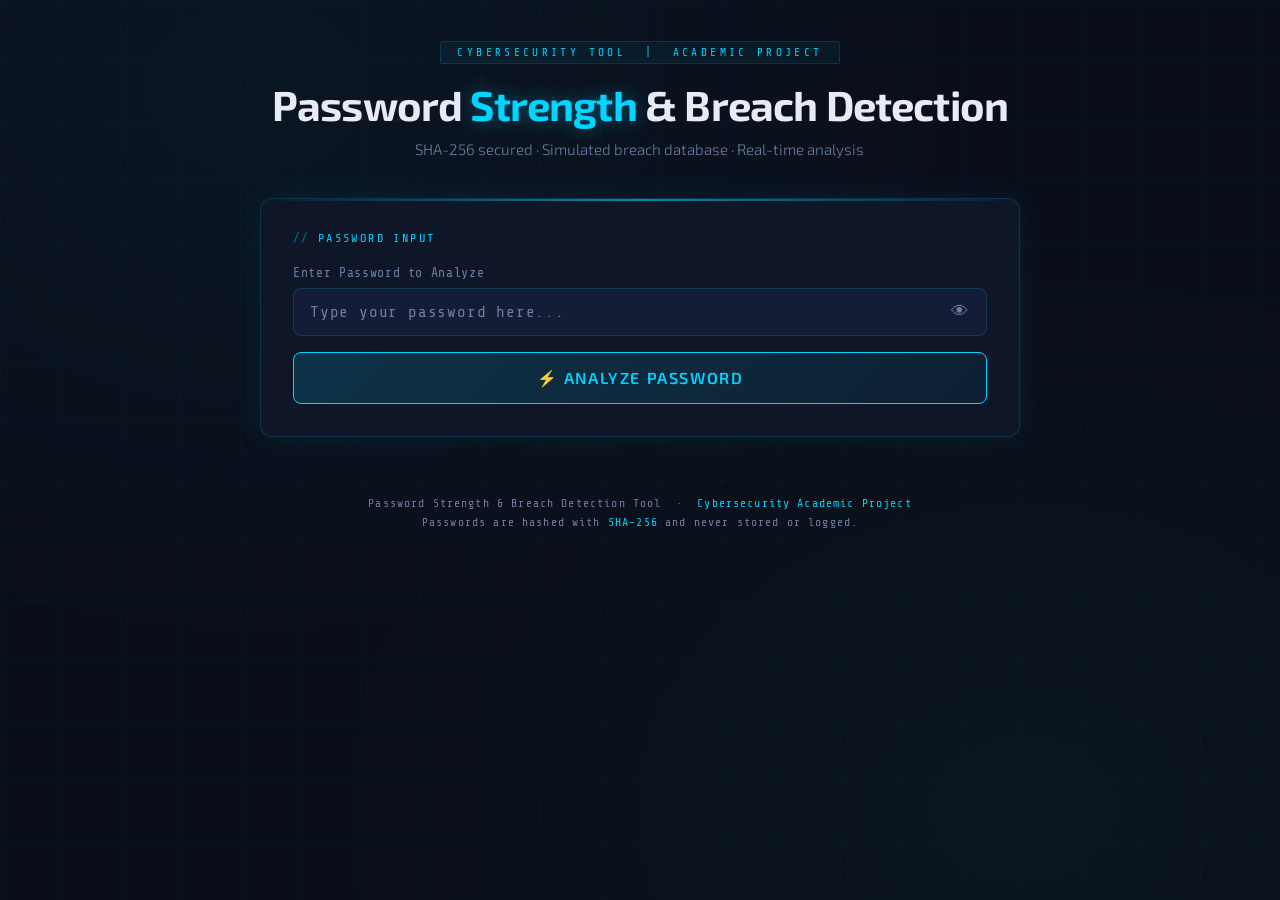
<file: templates/index.html>
<!DOCTYPE html>
<html lang="en">
<head>
  <meta charset="UTF-8" />
  <meta name="viewport" content="width=device-width, initial-scale=1.0" />
  <title>Password Strength & Breach Detection Tool</title>
  <link rel="stylesheet" href="/static/style.css" />
</head>
<body>

  <!-- ── Header ── -->
  <header>
    <div class="header-badge">Cybersecurity Tool &nbsp;|&nbsp; Academic Project</div>
    <h1>Password <span>Strength</span> &amp; Breach Detection</h1>
    <p class="subtitle">SHA-256 secured · Simulated breach database · Real-time analysis</p>
  </header>

  <main class="container">

    <!-- ── Input Panel ── -->
    <div class="panel">
      <div class="panel-title">Password Input</div>

      <div class="input-group">
        <label for="passwordInput">Enter Password to Analyze</label>
        <div class="input-wrapper">
          <input type="password" id="passwordInput" placeholder="Type your password here..." autocomplete="off" />
          <button class="toggle-vis" id="toggleVis" title="Toggle visibility" aria-label="Toggle password visibility">
            👁
          </button>
        </div>
      </div>

      <button class="btn-analyze" id="analyzeBtn" onclick="analyzePassword()">
        <span id="btnText">⚡ Analyze Password</span>
        <div class="spinner" id="spinner"></div>
      </button>
    </div>

    <!-- ── Results ── -->
    <div id="results">

      <!-- Score Summary -->
      <div class="panel">
        <div class="panel-title">Strength Assessment</div>

        <div class="score-grid">
          <div class="score-box">
            <div class="label">Score</div>
            <div class="value" id="scoreValue">—</div>
            <div class="sub">out of 11+</div>
          </div>
          <div class="score-box">
            <div class="label">Category</div>
            <div class="value" id="categoryValue" style="font-size:1.2rem;">—</div>
            <div class="sub" id="categoryDesc">—</div>
          </div>
          <div class="score-box">
            <div class="label">Length</div>
            <div class="value" id="lengthValue">—</div>
            <div class="sub" id="lengthCategory">characters</div>
          </div>
        </div>

        <!-- Strength Bar -->
        <div class="strength-bar-wrap">
          <div class="bar-label">
            <span>Weak</span><span>Medium</span><span>Strong</span><span>Very Strong</span>
          </div>
          <div class="strength-bar">
            <div class="strength-bar-fill" id="strengthBar"></div>
          </div>
        </div>

        <!-- Breach Status -->
        <div class="breach-status" id="breachStatus">—</div>
      </div>

      <!-- Character Analysis -->
      <div class="panel">
        <div class="panel-title">Character Analysis</div>
        <div class="char-grid">
          <div class="char-item">
            <span class="icon">🔠</span>
            <span>Uppercase Letters (A–Z)</span>
            <span class="check" id="chkUpper">—</span>
          </div>
          <div class="char-item">
            <span class="icon">🔡</span>
            <span>Lowercase Letters (a–z)</span>
            <span class="check" id="chkLower">—</span>
          </div>
          <div class="char-item">
            <span class="icon">🔢</span>
            <span>Numbers (0–9)</span>
            <span class="check" id="chkDigits">—</span>
          </div>
          <div class="char-item">
            <span class="icon">🔣</span>
            <span>Special Characters</span>
            <span class="check" id="chkSpecial">—</span>
          </div>
          <div class="char-item">
            <span class="icon">🔁</span>
            <span>Repeated Characters</span>
            <span class="check" id="chkRepeat">—</span>
          </div>
          <div class="char-item">
            <span class="icon">📈</span>
            <span>Sequential Patterns</span>
            <span class="check" id="chkSeq">—</span>
          </div>
        </div>
      </div>

      <!-- Score Breakdown -->
      <div class="panel">
        <div class="panel-title">Score Breakdown</div>
        <div class="breakdown-list" id="breakdownList"></div>
      </div>

      <!-- Recommendations -->
      <div class="panel">
        <div class="panel-title">Security Recommendations</div>
        <div class="rec-list" id="recList"></div>
      </div>

    </div><!-- /results -->

  </main>

  <footer>
    <p>Password Strength &amp; Breach Detection Tool &nbsp;·&nbsp; <span>Cybersecurity Academic Project</span></p>
    <p style="margin-top:6px;">Passwords are hashed with <span>SHA-256</span> and never stored or logged.</p>
  </footer>

  <script>
    // ── Toggle Password Visibility ──
    const toggleVis = document.getElementById('toggleVis');
    const pwdInput  = document.getElementById('passwordInput');

    toggleVis.addEventListener('click', () => {
      const isPassword = pwdInput.type === 'password';
      pwdInput.type = isPassword ? 'text' : 'password';
      toggleVis.textContent = isPassword ? '🙈' : '👁';
    });

    // ── Allow Enter key to submit ──
    pwdInput.addEventListener('keydown', (e) => {
      if (e.key === 'Enter') analyzePassword();
    });

    // ── Strength Category Config ──
    const STRENGTH_CONFIG = {
      'Weak':        { color: '#ff3b5c', barWidth: '20%',  desc: 'Easily cracked',          cls: 'color-weak' },
      'Medium':      { color: '#ffd60a', barWidth: '50%',  desc: 'Needs improvement',        cls: 'color-medium' },
      'Strong':      { color: '#00ff88', barWidth: '75%',  desc: 'Good protection',          cls: 'color-strong' },
      'Very Strong': { color: '#00d4ff', barWidth: '100%', desc: 'Excellent security',       cls: 'color-very-strong' },
    };

    // ── Recommendation Icons ──
    const REC_ICONS = {
      critical: '🚨',
      warning:  '⚠️',
      info:     'ℹ️',
      tip:      '💡',
    };

    // ── Main Analysis Function ──
    async function analyzePassword() {
      const password = pwdInput.value;

      // Client-side validation
      if (!password || password.trim() === '') {
        alert('Please enter a password to analyze.');
        return;
      }

      // Loading state
      const btn = document.getElementById('analyzeBtn');
      const btnText = document.getElementById('btnText');
      const spinner = document.getElementById('spinner');
      btn.disabled = true;
      btnText.style.display = 'none';
      spinner.style.display = 'block';

      try {
        const response = await fetch('/analyze', {
          method: 'POST',
          headers: { 'Content-Type': 'application/json' },
          body: JSON.stringify({ password }),
        });

        if (!response.ok) {
          const err = await response.json();
          alert(err.error || 'An error occurred. Please try again.');
          return;
        }

        const data = await response.json();
        renderResults(data);

      } catch (err) {
        alert('Network error. Please ensure the server is running.');
        console.error(err);
      } finally {
        btn.disabled = false;
        btnText.style.display = 'inline';
        spinner.style.display = 'none';
      }
    }

    // ── Render Results ──
    function renderResults(data) {
      const cfg = STRENGTH_CONFIG[data.category] || STRENGTH_CONFIG['Weak'];

      // Show results section
      document.getElementById('results').style.display = 'block';
      document.getElementById('results').scrollIntoView({ behavior: 'smooth', block: 'start' });

      // Score & Category
      const scoreEl = document.getElementById('scoreValue');
      scoreEl.textContent = data.score;
      scoreEl.className = `value ${cfg.cls}`;

      const catEl = document.getElementById('categoryValue');
      catEl.textContent = data.category;
      catEl.className = `value ${cfg.cls}`;

      document.getElementById('categoryDesc').textContent = cfg.desc;

      // Length
      document.getElementById('lengthValue').textContent = data.analysis.length;
      document.getElementById('lengthCategory').textContent = data.analysis.length_category + ' length';

      // Strength Bar
      const bar = document.getElementById('strengthBar');
      bar.style.background = cfg.color;
      bar.style.boxShadow = `0 0 10px ${cfg.color}66`;
      setTimeout(() => { bar.style.width = cfg.barWidth; }, 50);

      // Breach Status
      const breachEl = document.getElementById('breachStatus');
      if (data.breached) {
        breachEl.className = 'breach-status breach-found';
        breachEl.innerHTML = '⚠️ &nbsp;This password has appeared in previous data breaches. Change it immediately.';
      } else {
        breachEl.className = 'breach-status breach-clear';
        breachEl.innerHTML = '✅ &nbsp;No breach record found (simulated database).';
      }

      // Character Analysis
      setCheck('chkUpper',  data.analysis.has_uppercase, true);
      setCheck('chkLower',  data.analysis.has_lowercase, true);
      setCheck('chkDigits', data.analysis.has_digits,    true);
      setCheck('chkSpecial',data.analysis.has_special,   true);
      setCheck('chkRepeat', data.analysis.has_repetition, false); // false = good to NOT have
      setCheck('chkSeq',    data.analysis.has_sequential, false);

      // Score Breakdown
      const bList = document.getElementById('breakdownList');
      bList.innerHTML = '';
      data.score_breakdown.forEach(([label, pts]) => {
        const isPos = pts >= 0;
        bList.innerHTML += `
          <div class="breakdown-item">
            <span>${label}</span>
            <span class="breakdown-pts ${isPos ? 'pts-pos' : 'pts-neg'}">${isPos ? '+' : ''}${pts}</span>
          </div>`;
      });

      // Total row
      bList.innerHTML += `
        <div class="breakdown-item" style="border-top:1px solid var(--border);margin-top:4px;font-weight:700;">
          <span>TOTAL SCORE</span>
          <span class="breakdown-pts ${cfg.cls}">${data.score}</span>
        </div>`;

      // Recommendations
      const rList = document.getElementById('recList');
      rList.innerHTML = '';
      data.recommendations.forEach(rec => {
        const icon = REC_ICONS[rec.type] || '•';
        rList.innerHTML += `
          <div class="rec-item rec-${rec.type}">
            <span class="rec-icon">${icon}</span>
            <span>${rec.text}</span>
          </div>`;
      });
    }

    // ── Helper: Set Check Indicator ──
    function setCheck(id, value, positiveIsGood) {
      const el = document.getElementById(id);
      const isGood = positiveIsGood ? value : !value;
      el.textContent = value ? '✓ YES' : '✗ NO';
      el.className = `check ${isGood ? 'pass' : 'fail'}`;
    }
  </script>

</body>
</html>
</file>
<file: static/style.css>
/* =====================================================
   Password Strength & Breach Detection Tool
   Style: Dark Cyber / Terminal Aesthetic
   ===================================================== */

@import url('https://fonts.googleapis.com/css2?family=Share+Tech+Mono&family=Exo+2:wght@300;400;600;700&display=swap');

/* ── CSS Variables ── */
:root {
  --bg-primary:    #0a0e1a;
  --bg-panel:      #0f1628;
  --bg-card:       #141d35;
  --accent-cyan:   #00d4ff;
  --accent-green:  #00ff88;
  --accent-yellow: #ffd60a;
  --accent-red:    #ff3b5c;
  --accent-orange: #ff8c00;
  --text-primary:  #e8eaf6;
  --text-muted:    #6b7fa3;
  --border:        rgba(0, 212, 255, 0.15);
  --shadow-glow:   0 0 30px rgba(0, 212, 255, 0.08);
  --font-mono:     'Share Tech Mono', monospace;
  --font-body:     'Exo 2', sans-serif;

  /* Strength Colors */
  --weak:          #ff3b5c;
  --medium:        #ffd60a;
  --strong:        #00ff88;
  --very-strong:   #00d4ff;
}

/* ── Reset & Base ── */
*, *::before, *::after { box-sizing: border-box; margin: 0; padding: 0; }

body {
  font-family: var(--font-body);
  background: var(--bg-primary);
  color: var(--text-primary);
  min-height: 100vh;
  display: flex;
  flex-direction: column;
  align-items: center;
  padding: 40px 16px 80px;
  background-image:
    radial-gradient(ellipse at 20% 10%, rgba(0,212,255,0.04) 0%, transparent 50%),
    radial-gradient(ellipse at 80% 90%, rgba(0,255,136,0.03) 0%, transparent 50%);
}

/* ── Grid Lines Decoration ── */
body::before {
  content: '';
  position: fixed;
  inset: 0;
  background-image:
    linear-gradient(rgba(0,212,255,0.03) 1px, transparent 1px),
    linear-gradient(90deg, rgba(0,212,255,0.03) 1px, transparent 1px);
  background-size: 60px 60px;
  pointer-events: none;
  z-index: 0;
}

/* ── Header ── */
header {
  text-align: center;
  margin-bottom: 40px;
  position: relative;
  z-index: 1;
}

.header-badge {
  display: inline-block;
  font-family: var(--font-mono);
  font-size: 0.7rem;
  color: var(--accent-cyan);
  letter-spacing: 0.3em;
  text-transform: uppercase;
  border: 1px solid var(--border);
  padding: 4px 16px;
  border-radius: 2px;
  margin-bottom: 16px;
  background: rgba(0,212,255,0.05);
}

h1 {
  font-family: var(--font-body);
  font-weight: 700;
  font-size: clamp(1.6rem, 4vw, 2.6rem);
  letter-spacing: -0.02em;
  line-height: 1.2;
}

h1 span {
  color: var(--accent-cyan);
  text-shadow: 0 0 20px rgba(0,212,255,0.4);
}

.subtitle {
  margin-top: 10px;
  color: var(--text-muted);
  font-size: 0.95rem;
  font-weight: 300;
}

/* ── Main Container ── */
.container {
  width: 100%;
  max-width: 760px;
  position: relative;
  z-index: 1;
}

/* ── Panel / Card ── */
.panel {
  background: var(--bg-panel);
  border: 1px solid var(--border);
  border-radius: 12px;
  padding: 32px;
  margin-bottom: 20px;
  box-shadow: var(--shadow-glow);
  position: relative;
  overflow: hidden;
}

.panel::before {
  content: '';
  position: absolute;
  top: 0; left: 0; right: 0;
  height: 2px;
  background: linear-gradient(90deg, transparent, var(--accent-cyan), transparent);
  opacity: 0.6;
}

.panel-title {
  font-family: var(--font-mono);
  font-size: 0.75rem;
  color: var(--accent-cyan);
  letter-spacing: 0.2em;
  text-transform: uppercase;
  margin-bottom: 20px;
  display: flex;
  align-items: center;
  gap: 8px;
}

.panel-title::before {
  content: '//';
  opacity: 0.5;
}

/* ── Input Area ── */
.input-group {
  position: relative;
  margin-bottom: 16px;
}

.input-group label {
  display: block;
  font-size: 0.82rem;
  color: var(--text-muted);
  margin-bottom: 8px;
  letter-spacing: 0.05em;
  font-family: var(--font-mono);
}

.input-wrapper {
  position: relative;
  display: flex;
  align-items: center;
}

input[type="password"],
input[type="text"] {
  width: 100%;
  background: var(--bg-card);
  border: 1px solid var(--border);
  border-radius: 8px;
  padding: 14px 50px 14px 16px;
  color: var(--text-primary);
  font-family: var(--font-mono);
  font-size: 1rem;
  letter-spacing: 0.1em;
  outline: none;
  transition: border-color 0.2s, box-shadow 0.2s;
}

input:focus {
  border-color: var(--accent-cyan);
  box-shadow: 0 0 0 3px rgba(0,212,255,0.1);
}

input::placeholder {
  color: var(--text-muted);
  letter-spacing: 0.05em;
}

/* Toggle visibility button */
.toggle-vis {
  position: absolute;
  right: 14px;
  background: none;
  border: none;
  cursor: pointer;
  color: var(--text-muted);
  font-size: 1.1rem;
  padding: 4px;
  transition: color 0.2s;
  display: flex;
  align-items: center;
}

.toggle-vis:hover { color: var(--accent-cyan); }

/* ── Submit Button ── */
.btn-analyze {
  width: 100%;
  padding: 15px;
  background: linear-gradient(135deg, rgba(0,212,255,0.15), rgba(0,212,255,0.05));
  border: 1px solid var(--accent-cyan);
  border-radius: 8px;
  color: var(--accent-cyan);
  font-family: var(--font-body);
  font-size: 1rem;
  font-weight: 600;
  letter-spacing: 0.1em;
  text-transform: uppercase;
  cursor: pointer;
  transition: all 0.25s;
  position: relative;
  overflow: hidden;
}

.btn-analyze::before {
  content: '';
  position: absolute;
  inset: 0;
  background: var(--accent-cyan);
  transform: scaleX(0);
  transform-origin: left;
  transition: transform 0.3s ease;
  z-index: 0;
}

.btn-analyze:hover::before { transform: scaleX(1); }
.btn-analyze:hover { color: var(--bg-primary); box-shadow: 0 0 20px rgba(0,212,255,0.3); }

.btn-analyze span { position: relative; z-index: 1; }

.btn-analyze:disabled {
  opacity: 0.4;
  cursor: not-allowed;
}

/* ── Loading Spinner ── */
.spinner {
  display: none;
  width: 20px; height: 20px;
  border: 2px solid rgba(0,212,255,0.3);
  border-top-color: var(--accent-cyan);
  border-radius: 50%;
  animation: spin 0.7s linear infinite;
  margin: 0 auto;
}
@keyframes spin { to { transform: rotate(360deg); } }

/* ── Results Section ── */
#results {
  display: none;
  animation: fadeIn 0.4s ease;
}
@keyframes fadeIn { from { opacity: 0; transform: translateY(10px); } to { opacity: 1; transform: translateY(0); } }

/* ── Score Display ── */
.score-grid {
  display: grid;
  grid-template-columns: 1fr 1fr 1fr;
  gap: 16px;
  margin-bottom: 20px;
}

.score-box {
  background: var(--bg-card);
  border: 1px solid var(--border);
  border-radius: 8px;
  padding: 18px 12px;
  text-align: center;
}

.score-box .label {
  font-family: var(--font-mono);
  font-size: 0.68rem;
  color: var(--text-muted);
  letter-spacing: 0.15em;
  text-transform: uppercase;
  margin-bottom: 8px;
}

.score-box .value {
  font-size: 1.8rem;
  font-weight: 700;
  line-height: 1;
}

.score-box .sub {
  font-size: 0.75rem;
  color: var(--text-muted);
  margin-top: 4px;
}

/* Strength Color Classes */
.color-weak      { color: var(--weak); }
.color-medium    { color: var(--medium); }
.color-strong    { color: var(--strong); }
.color-very-strong { color: var(--very-strong); }

/* ── Strength Bar ── */
.strength-bar-wrap {
  margin: 16px 0 24px;
}

.strength-bar-wrap .bar-label {
  display: flex;
  justify-content: space-between;
  font-size: 0.78rem;
  color: var(--text-muted);
  font-family: var(--font-mono);
  margin-bottom: 6px;
}

.strength-bar {
  height: 6px;
  background: var(--bg-card);
  border-radius: 4px;
  overflow: hidden;
}

.strength-bar-fill {
  height: 100%;
  border-radius: 4px;
  transition: width 0.8s cubic-bezier(0.4, 0, 0.2, 1), background 0.4s;
  width: 0%;
}

/* ── Breach Status ── */
.breach-status {
  display: flex;
  align-items: center;
  gap: 12px;
  padding: 14px 18px;
  border-radius: 8px;
  font-size: 0.92rem;
  font-weight: 600;
  margin-bottom: 0;
}

.breach-found {
  background: rgba(255,59,92,0.1);
  border: 1px solid rgba(255,59,92,0.4);
  color: var(--accent-red);
}

.breach-clear {
  background: rgba(0,255,136,0.08);
  border: 1px solid rgba(0,255,136,0.3);
  color: var(--accent-green);
}

/* ── Character Analysis Grid ── */
.char-grid {
  display: grid;
  grid-template-columns: repeat(2, 1fr);
  gap: 10px;
}

.char-item {
  display: flex;
  align-items: center;
  gap: 10px;
  padding: 10px 12px;
  background: var(--bg-card);
  border-radius: 6px;
  border: 1px solid var(--border);
  font-size: 0.85rem;
}

.char-item .icon {
  font-size: 1rem;
  width: 20px;
  text-align: center;
  flex-shrink: 0;
}

.char-item .check {
  margin-left: auto;
  font-size: 0.8rem;
  font-weight: 700;
  font-family: var(--font-mono);
}

.check.pass { color: var(--accent-green); }
.check.fail { color: var(--accent-red); }

/* ── Score Breakdown ── */
.breakdown-list {
  display: flex;
  flex-direction: column;
  gap: 6px;
}

.breakdown-item {
  display: flex;
  justify-content: space-between;
  align-items: center;
  padding: 8px 12px;
  background: var(--bg-card);
  border-radius: 6px;
  font-size: 0.84rem;
  font-family: var(--font-mono);
}

.breakdown-pts {
  font-weight: 700;
}

.pts-pos { color: var(--accent-green); }
.pts-neg { color: var(--accent-red); }

/* ── Recommendations ── */
.rec-list {
  display: flex;
  flex-direction: column;
  gap: 10px;
}

.rec-item {
  display: flex;
  gap: 12px;
  align-items: flex-start;
  padding: 12px 14px;
  border-radius: 8px;
  font-size: 0.88rem;
  line-height: 1.5;
  border-left: 3px solid;
}

.rec-critical {
  background: rgba(255,59,92,0.07);
  border-color: var(--accent-red);
}

.rec-warning {
  background: rgba(255,214,10,0.06);
  border-color: var(--accent-yellow);
}

.rec-info {
  background: rgba(255,140,0,0.06);
  border-color: var(--accent-orange);
}

.rec-tip {
  background: rgba(0,212,255,0.05);
  border-color: rgba(0,212,255,0.4);
}

.rec-icon { font-size: 1rem; flex-shrink: 0; margin-top: 1px; }

/* ── Footer ── */
footer {
  margin-top: 40px;
  text-align: center;
  font-family: var(--font-mono);
  font-size: 0.72rem;
  color: var(--text-muted);
  letter-spacing: 0.1em;
  position: relative;
  z-index: 1;
}

footer span { color: var(--accent-cyan); }

/* ── Responsive ── */
@media (max-width: 540px) {
  .panel { padding: 20px 16px; }
  .score-grid { grid-template-columns: 1fr 1fr; }
  .char-grid { grid-template-columns: 1fr; }
  h1 { font-size: 1.5rem; }
}
</file>
